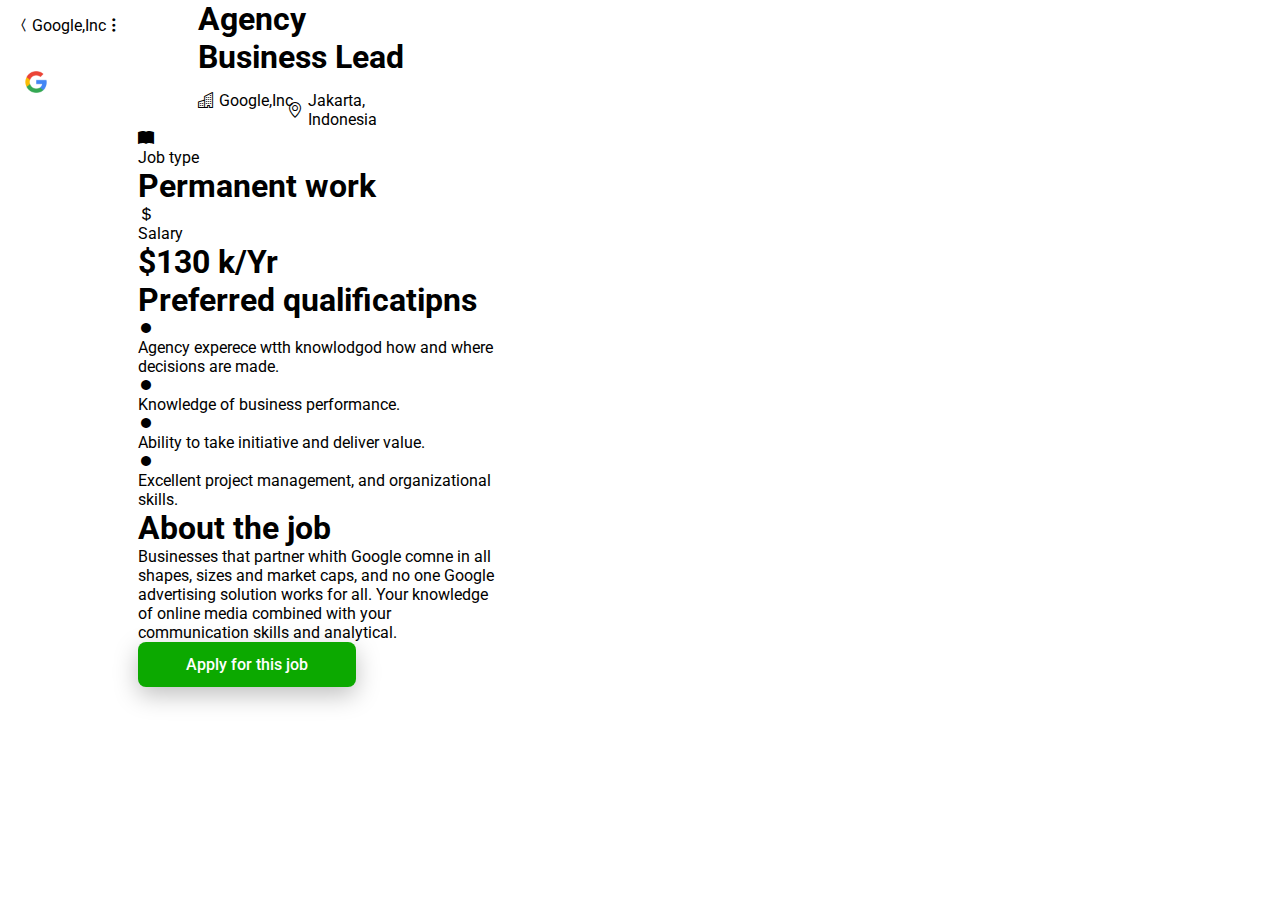
<file: examen/index.html>
<!DOCTYPE html>
<html lang="en">
<head>
  <meta charset="UTF-8">
  <meta http-equiv="X-UA-Compatible" content="IE=edge">
  <meta name="viewport" content="width=device-width, initial-scale=1.0">
  <title>Document</title>
  <link rel="stylesheet" href="../css/index.css">
  <link rel="preconnect" href="https://fonts.googleapis.com">
  <link rel="preconnect" href="https://fonts.gstatic.com" crossorigin>
  <link href="https://fonts.googleapis.com/css2?family=Roboto:wght@100;300;400;500;700&display=swap" rel="stylesheet">
  <link rel="stylesheet" href="https://cdn.jsdelivr.net/npm/bootstrap-icons@1.10.5/font/bootstrap-icons.css">
</head>
<body>
  <div class="container">
    <div class="wrapper">
      <div class="content">
         <div class="back"> 
           <div class="parteArriba__content">
               <div class="parteArriba">
                   <i class="bi bi-chevron-compact-left"></i>
                   <p>Google,Inc</p>
                   <i class="bi bi-three-dots-vertical"></i>
               </div>
              
               <img class="div-img" src="/googleLogo.jpg" alt="google" width="40">
           </div>
         </div>        

            <div class="DESCRIPTION">
                <div class="content-DESCRIPTION">

                   <div class="inicio">
                        <div class="inicio__content">
                            <h1>Agency Business Lead</h1>
                            <div class="caja-content">
                                <div class="google-inc">
                                  <i class="bi bi-buildings"></i> 
                                  <p>Google,Inc</p>
                                </div>
                                <div class="indonesia">
                                  <i class="bi bi-geo-alt"></i>
                                     <p>Jakarta, Indonesia</p>
                                </div>
                            </div>
                        </div>
                   </div> 
                   
                   
                   <div class="part-media">
                    <div class="libro">
                      <i class="bi bi-book-fill"></i>
                      <p>Job type</p>
                      <h1>Permanent work</h1>
                    </div>
                    <div class="money">
                      <i class="bi bi-currency-dollar"></i>
                      <p>Salary</p>
                      <h1>$130 k/Yr</h1>
                    </div>
                   </div>


                   <div class="text">
                    <div class="text__content">
                      <h1>Preferred qualificatipns </h1>

                            <div class="parrafo-1">
                             <i class="bi bi-record-fill"></i>
                             <p>Agency experece wtth knowlodgod how and where decisions are made.</p>
                            </div>

                            <div class="parrafo-2">
                              <i class="bi bi-record-fill"></i>
                              <p>Knowledge of  business performance.</p>
                            </div>

                            <div class="parrafo-3">
                              <i class="bi bi-record-fill"></i>
                              <p>Ability to take initiative and deliver value.</p>
                            </div>

                            <div class="parrafo-4">
                              <i class="bi bi-record-fill"></i>
                              <p>Excellent project management, and organizational skills.</p>
                            </div>
                                     <h1>About the job</h1>
                                     <p>Businesses that partner whith Google comne in all shapes, sizes and market caps, and no one Google advertising solution works for all. Your knowledge of online media combined with your communication skills and analytical.</p>
                    </div>
                   </div>


                   <div class="button-sticki">
                    <button class="button-job"
                    type="button">
                    Apply for this job
                     </button>
                   </div>
                </div>
            </div>

      </div>
    </div>
  </div>
</body>
</html>
</file>
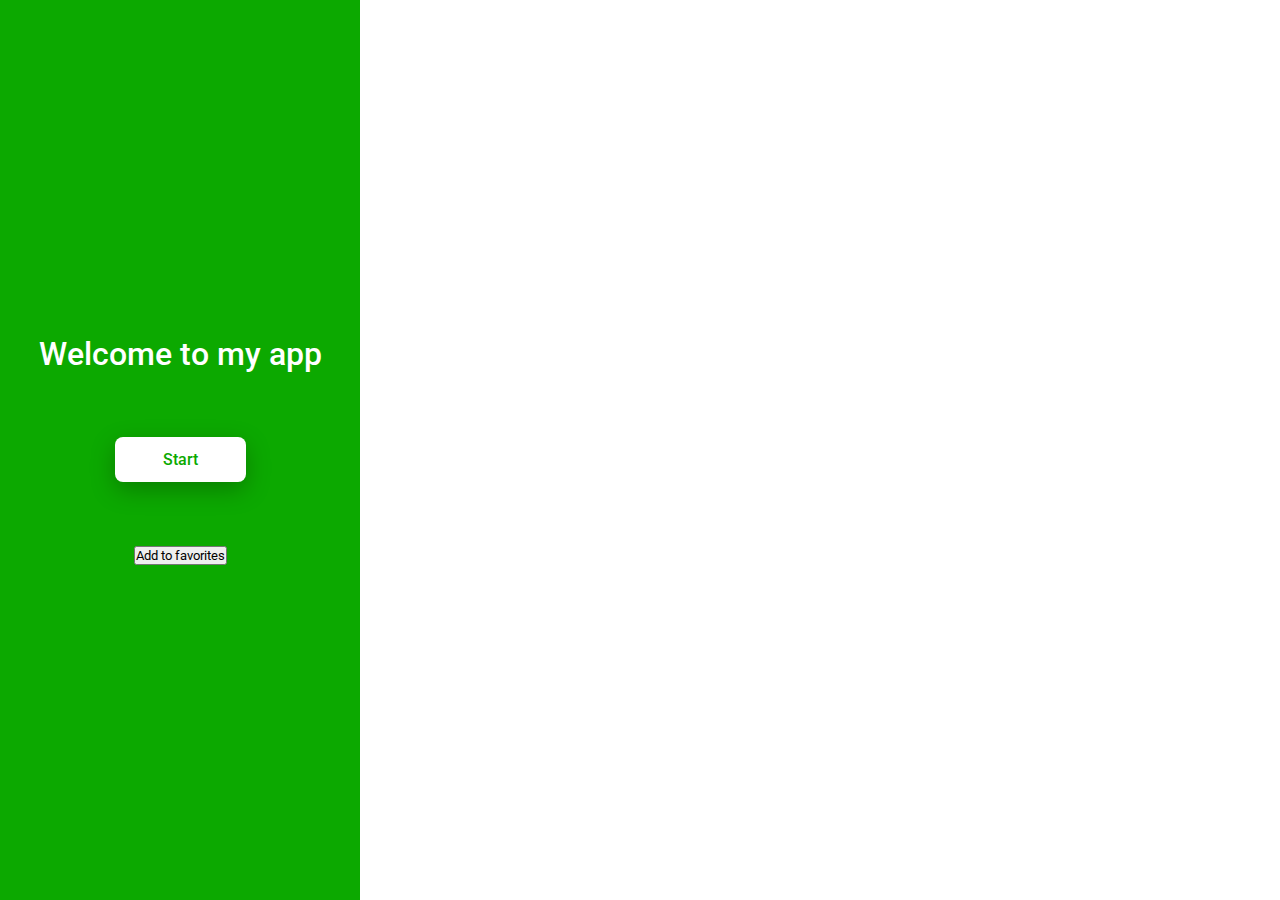
<file: html/index.html>
<!DOCTYPE html>
<html lang="en">
<head>
  <meta charset="UTF-8">
  <meta http-equiv="X-UA-Compatible" content="IE=edge">
  <meta name="viewport" content="width=device-width, initial-scale=1.0">
  <title>Document</title>
  <link rel="stylesheet" href="../css/index.css">
  <link rel="preconnect" href="https://fonts.googleapis.com">
  <link rel="preconnect" href="https://fonts.gstatic.com" crossorigin>
  <link href="https://fonts.googleapis.com/css2?family=Roboto:wght@100;300;400;500;700&display=swap" rel="stylesheet">
  <link rel="stylesheet" href="https://cdn.jsdelivr.net/npm/bootstrap-icons@1.10.5/font/bootstrap-icons.css">
</head>
<body>
  <div class="container">
    <div class="wrapper">
      <div class="content">
        <div class="home">
          <h1>Welcome to my app</h1>
          <a href="./find.html" class="button">Start</a>
              <button class="favorite styled" type="button"> Add to favorites
              </button>
        </div>
      </div>
    </div>
  </div>
</body>
</html>
</file>
<file: css/index.css>
@import './button.css';
@import './find.css';
@import './jobs.css';
@import './finaly.css';

:root {
  --green: #0CA900;
  --black: #000000;
  --white: #ffffff;
  --gray: #adadad;
}

/*cofig*/
* {
  margin: 0;
  padding: 0;
  font-family: Roboto;
  box-sizing: border-box;
}

/*container*/
.container {
  height: 100vh;
  width: 100%;
}

.wrapper {
  max-width: 360px;
  height: 100%;
  /* border: 1px solid red; */
}

.content {
  /* border: 1px solid blue; */
  height: 100%;
  display: flex;
}

.home {
  display: flex;
  flex-direction: column;
  align-items: center;
  justify-content: center;
  gap: 64px;
  background-color: var(--green);
  height: 100%;
  width: 100%;
  padding: 16px;
}

.home h1 {
  text-align: center;
  color: var(--white);
  font-weight: 500;
}
</file>
